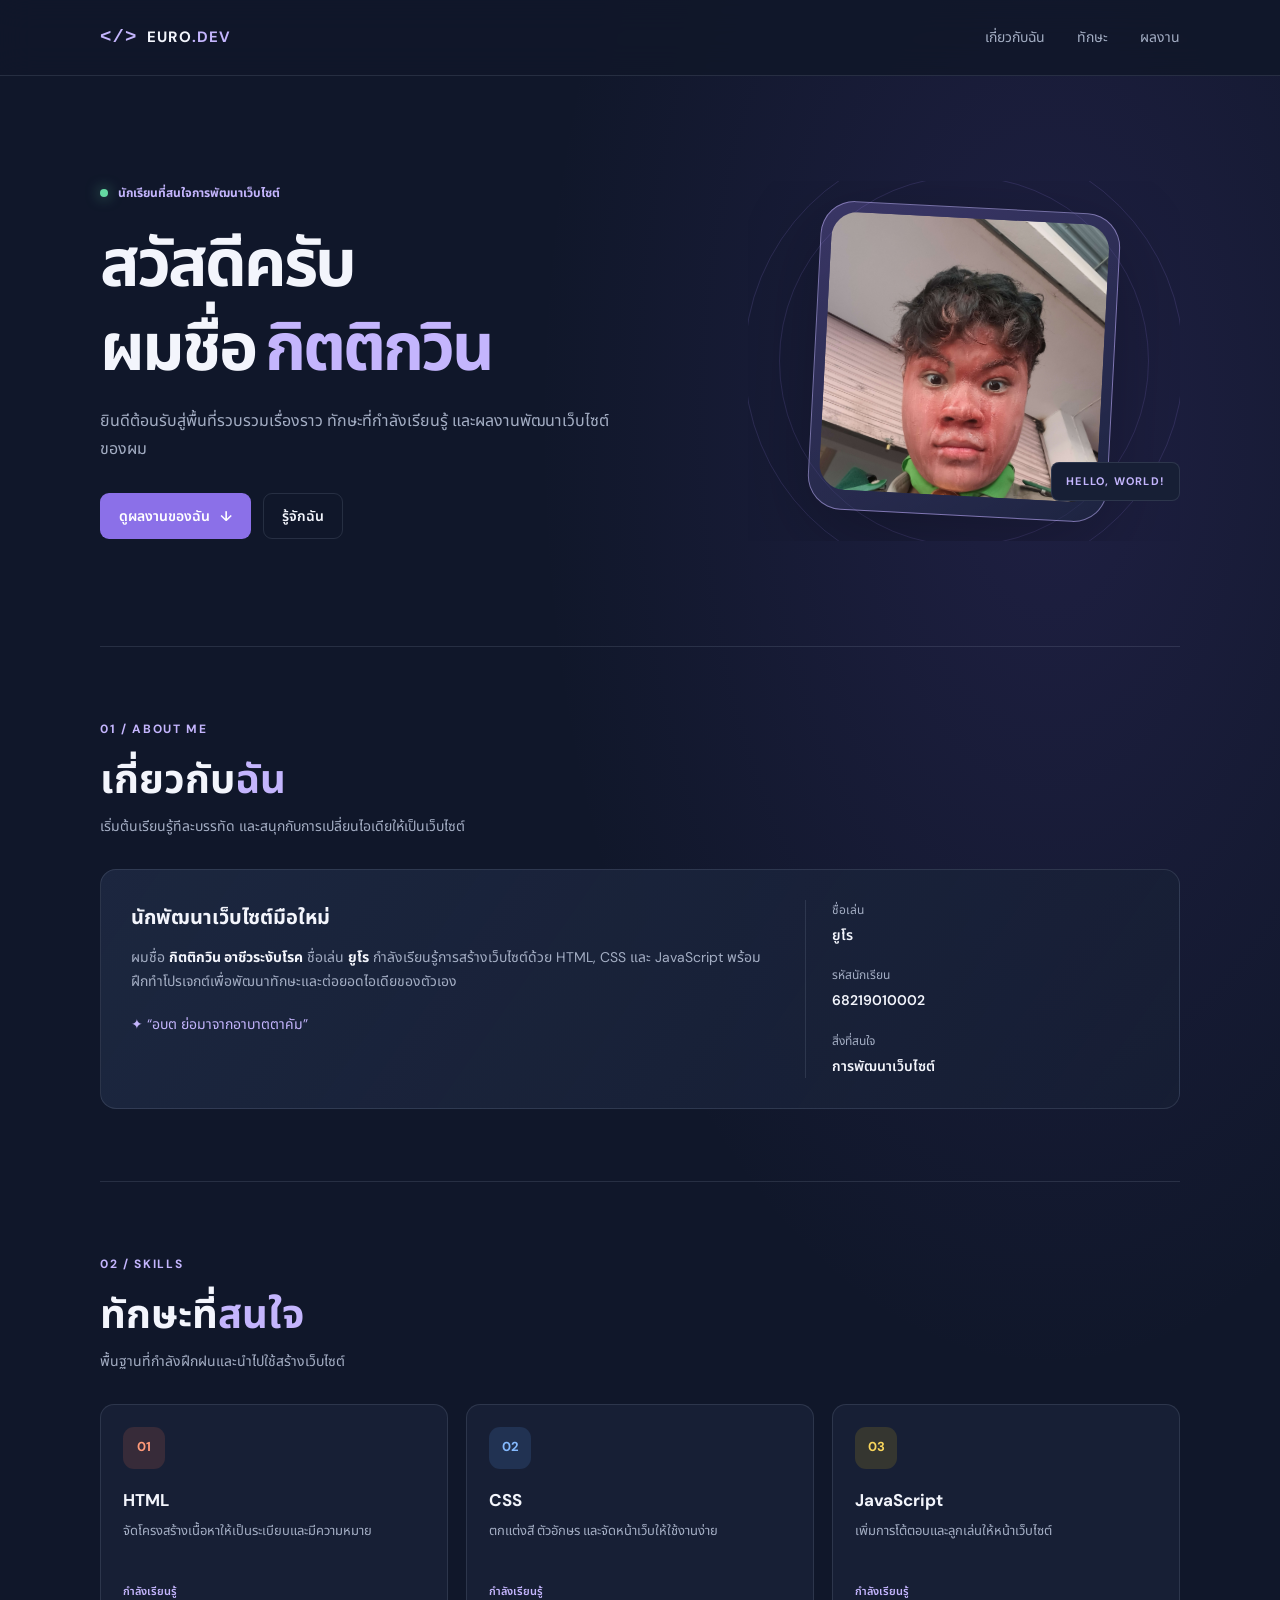
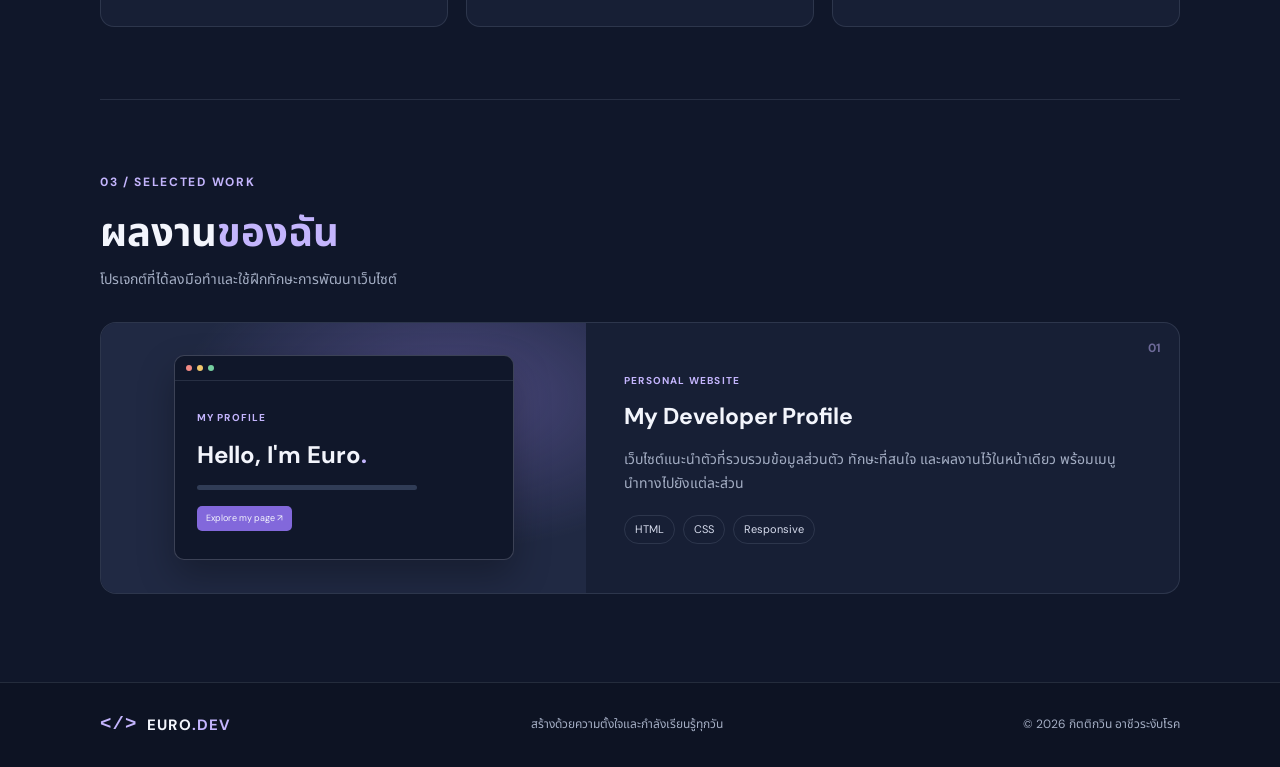
<file: index.html>
<!DOCTYPE html>
<html lang="th">
<head>
    <meta charset="UTF-8">
    <meta name="viewport" content="width=device-width, initial-scale=1.0">
    <meta name="theme-color" content="#10172a">
    <meta name="description" content="My Developer Portfolio — เว็บไซต์แนะนำตัวและผลงานของกิตติกวิน อาชีวระงับโรค">
    <title>My Developer Portfolio | กิตติกวิน</title>
    <link rel="stylesheet" href="style.css">
</head>
<body>
    <header class="site-header">
        <a class="brand" href="#home" aria-label="กลับไปส่วนหน้าหลัก">
            <span class="brand-mark">&lt;/&gt;</span>
            <span>EURO<span class="brand-accent">.DEV</span></span>
        </a>

        <nav class="site-nav" aria-label="เมนูหลัก">
            <a href="#about">เกี่ยวกับฉัน</a>
            <a href="#skills">ทักษะ</a>
            <a href="#projects">ผลงาน</a>
        </nav>
    </header>

    <main>
        <section class="hero section-shell" id="home" aria-labelledby="hero-title">
            <div class="hero-copy">
                <p class="eyebrow"><span class="status-dot"></span> นักเรียนที่สนใจการพัฒนาเว็บไซต์</p>
                <h1 id="hero-title">สวัสดีครับ<br>ผมชื่อ <span>กิตติกวิน</span></h1>
                <p class="hero-description">
                    ยินดีต้อนรับสู่พื้นที่รวบรวมเรื่องราว ทักษะที่กำลังเรียนรู้
                    และผลงานพัฒนาเว็บไซต์ของผม
                </p>
                <div class="hero-actions">
                    <a class="button button-primary" href="#projects">ดูผลงานของฉัน <span aria-hidden="true">↓</span></a>
                    <a class="button button-secondary" href="#about">รู้จักฉัน</a>
                </div>
            </div>

            <div class="hero-visual">
                <div class="photo-frame">
                    <img src="images/กูแดง.jpg" alt="รูปโปรไฟล์ของกิตติกวิน">
                </div>
                <span class="floating-tag">HELLO, WORLD!</span>
                <span class="visual-orbit orbit-one" aria-hidden="true"></span>
                <span class="visual-orbit orbit-two" aria-hidden="true"></span>
            </div>
        </section>

        <section class="content-section section-shell" id="about" aria-labelledby="about-title">
            <div class="section-heading">
                <p class="eyebrow">01 / ABOUT ME</p>
                <h2 id="about-title">เกี่ยวกับ<span>ฉัน</span></h2>
                <p>เริ่มต้นเรียนรู้ทีละบรรทัด และสนุกกับการเปลี่ยนไอเดียให้เป็นเว็บไซต์</p>
            </div>

            <div class="about-card">
                <div class="about-copy">
                    <h3>นักพัฒนาเว็บไซต์มือใหม่</h3>
                    <p>
                        ผมชื่อ <strong>กิตติกวิน อาชีวระงับโรค</strong> ชื่อเล่น <strong>ยูโร</strong>
                        กำลังเรียนรู้การสร้างเว็บไซต์ด้วย HTML, CSS และ JavaScript
                        พร้อมฝึกทำโปรเจกต์เพื่อพัฒนาทักษะและต่อยอดไอเดียของตัวเอง
                    </p>
                    <p class="motto"><span aria-hidden="true">✦</span> “อบต ย่อมาจากอาบาตตาคัม”</p>
                </div>
                <dl class="profile-details">
                    <div>
                        <dt>ชื่อเล่น</dt>
                        <dd>ยูโร</dd>
                    </div>
                    <div>
                        <dt>รหัสนักเรียน</dt>
                        <dd>68219010002</dd>
                    </div>
                    <div>
                        <dt>สิ่งที่สนใจ</dt>
                        <dd>การพัฒนาเว็บไซต์</dd>
                    </div>
                </dl>
            </div>
        </section>

        <section class="content-section section-shell" id="skills" aria-labelledby="skills-title">
            <div class="section-heading">
                <p class="eyebrow">02 / SKILLS</p>
                <h2 id="skills-title">ทักษะที่<span>สนใจ</span></h2>
                <p>พื้นฐานที่กำลังฝึกฝนและนำไปใช้สร้างเว็บไซต์</p>
            </div>

            <ul class="skills-grid">
                <li class="skill-card">
                    <span class="skill-icon html-icon" aria-hidden="true">01</span>
                    <h3>HTML</h3>
                    <p>จัดโครงสร้างเนื้อหาให้เป็นระเบียบและมีความหมาย</p>
                    <span class="skill-level">กำลังเรียนรู้</span>
                </li>
                <li class="skill-card">
                    <span class="skill-icon css-icon" aria-hidden="true">02</span>
                    <h3>CSS</h3>
                    <p>ตกแต่งสี ตัวอักษร และจัดหน้าเว็บให้ใช้งานง่าย</p>
                    <span class="skill-level">กำลังเรียนรู้</span>
                </li>
                <li class="skill-card">
                    <span class="skill-icon js-icon" aria-hidden="true">03</span>
                    <h3>JavaScript</h3>
                    <p>เพิ่มการโต้ตอบและลูกเล่นให้หน้าเว็บไซต์</p>
                    <span class="skill-level">กำลังเรียนรู้</span>
                </li>
            </ul>
        </section>

        <section class="content-section projects-section section-shell" id="projects" aria-labelledby="projects-title">
            <div class="section-heading">
                <p class="eyebrow">03 / SELECTED WORK</p>
                <h2 id="projects-title">ผลงาน<span>ของฉัน</span></h2>
                <p>โปรเจกต์ที่ได้ลงมือทำและใช้ฝึกทักษะการพัฒนาเว็บไซต์</p>
            </div>

            <article class="project-card">
                <div class="project-preview" aria-hidden="true">
                    <div class="preview-window">
                        <div class="preview-toolbar"><i></i><i></i><i></i></div>
                        <div class="preview-content">
                            <span class="preview-label">MY PROFILE</span>
                            <span class="preview-title">Hello, I'm Euro<span>.</span></span>
                            <span class="preview-line"></span>
                            <span class="preview-button">Explore my page ↗</span>
                        </div>
                    </div>
                </div>
                <div class="project-copy">
                    <p class="project-type">PERSONAL WEBSITE</p>
                    <h3>My Developer Profile</h3>
                    <p>
                        เว็บไซต์แนะนำตัวที่รวบรวมข้อมูลส่วนตัว ทักษะที่สนใจ
                        และผลงานไว้ในหน้าเดียว พร้อมเมนูนำทางไปยังแต่ละส่วน
                    </p>
                    <ul class="project-tags" aria-label="เทคโนโลยีที่ใช้">
                        <li>HTML</li>
                        <li>CSS</li>
                        <li>Responsive</li>
                    </ul>
                </div>
                <span class="project-number" aria-hidden="true">01</span>
            </article>
        </section>
    </main>

    <footer class="site-footer">
        <div class="section-shell footer-inner">
            <a class="brand" href="#home" aria-label="กลับไปด้านบน">
                <span class="brand-mark">&lt;/&gt;</span>
                <span>EURO<span class="brand-accent">.DEV</span></span>
            </a>
            <p>สร้างด้วยความตั้งใจและกำลังเรียนรู้ทุกวัน</p>
            <small>© 2026 กิตติกวิน อาชีวระงับโรค</small>
        </div>
    </footer>
</body>
</html>
</file>
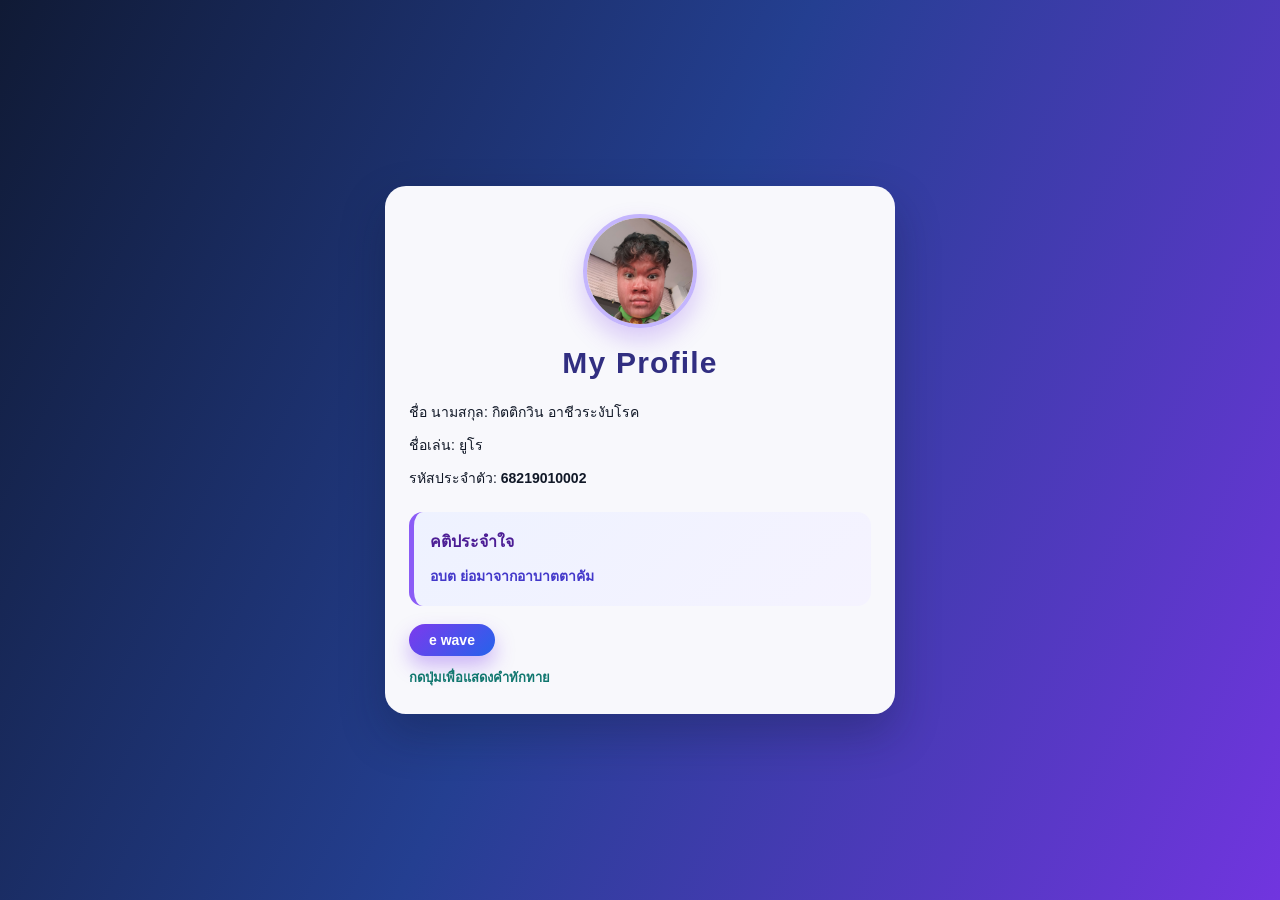
<file: images/index.html>
<!DOCTYPE html>
<html lang="th">
<head>
    <meta charset="UTF-8">
    <meta name="viewport" content="width=device-width, initial-scale=1.0">
    <title>My Profile</title>
    <link rel="stylesheet" href="style.css">
    <script src="script.js" defer></script>
</head>
<body>
    <main class="profile-card">
        <div class="profile-header">
            <img class="profile-photo" src="กูแดง.jpg" alt="รูปโปรไฟล์">
            <h1>My Profile</h1>
        </div>

        <p>ชื่อ นามสกุล: <span id="fullname">กิตติกวิน อาชีวระงับโรค</span></p>
        <p>ชื่อเล่น: <span id="nicname">ยูโร</span></p>
        <p>รหัสประจำตัว: <span id="studentID">68219010002</span></p>

        <div class="motto">
            <h2>คติประจำใจ</h2>
            <p id="motto">อบต ย่อมาจากอาบาตตาคัม</p>
        </div>

        <button id="greetingBtn" type="button">e wave</button>
        <p id="greetingMessage" aria-live="polite">กดปุ่มเพื่อแสดงคำทักทาย</p>
    </main>
</body>
</html>
</file>
<file: style.css>
@import url('https://fonts.googleapis.com/css2?family=DM+Sans:wght@400;500;600;700&family=Noto+Sans+Thai:wght@400;500;600;700;800&display=swap');

:root {
    color-scheme: dark;
    --background: #10172a;
    --surface: #171f35;
    --surface-light: #1d2841;
    --text: #f3f5fc;
    --muted: #a4aec4;
    --accent: #a78bfa;
    --accent-bright: #c4b5fd;
    --line: rgba(195, 205, 229, 0.13);
}

* {
    box-sizing: border-box;
}

html {
    scroll-behavior: smooth;
    scroll-padding-top: 88px;
}

body {
    min-width: 320px;
    margin: 0;
    background:
        radial-gradient(ellipse at 82% 18%, rgba(108, 76, 195, 0.16), transparent 32rem),
        var(--background);
    color: var(--text);
    font-family: 'DM Sans', 'Noto Sans Thai', sans-serif;
    line-height: 1.75;
}

a {
    color: inherit;
    text-decoration: none;
}

.section-shell {
    width: min(100% - 48px, 1080px);
    margin-inline: auto;
}

.site-header {
    position: sticky;
    z-index: 10;
    top: 0;
    display: flex;
    min-height: 76px;
    align-items: center;
    justify-content: space-between;
    padding-inline: max(24px, calc((100vw - 1080px) / 2));
    border-bottom: 1px solid var(--line);
    background: rgba(16, 23, 42, 0.88);
    backdrop-filter: blur(16px);
}

.brand {
    display: inline-flex;
    align-items: center;
    gap: 10px;
    font-size: 15px;
    font-weight: 700;
    letter-spacing: 0.07em;
}

.brand-mark {
    color: var(--accent-bright);
    font-family: monospace;
    font-size: 19px;
}

.brand-accent {
    color: var(--accent-bright);
}

.site-nav {
    display: flex;
    align-items: center;
    gap: 32px;
}

.site-nav a {
    color: var(--muted);
    font-size: 14px;
    transition: color 0.2s ease;
}

.site-nav a:hover,
.site-nav a:focus-visible {
    color: var(--accent-bright);
}

.hero {
    display: grid;
    min-height: 570px;
    grid-template-columns: 1.15fr 0.85fr;
    align-items: center;
    gap: 64px;
    padding-block: 76px;
}

.hero-copy {
    position: relative;
    z-index: 1;
}

.eyebrow {
    margin: 0 0 12px;
    color: var(--accent-bright);
    font-size: 12px;
    font-weight: 700;
    letter-spacing: 0.14em;
}

.hero .eyebrow {
    display: flex;
    align-items: center;
    gap: 10px;
    letter-spacing: 0;
}

.status-dot {
    width: 8px;
    height: 8px;
    border-radius: 50%;
    background: #64d9a2;
    box-shadow: 0 0 14px rgba(100, 217, 162, 0.65);
}

.hero h1 {
    margin: 18px 0;
    font-size: clamp(42px, 6vw, 66px);
    font-weight: 700;
    letter-spacing: -0.045em;
    line-height: 1.27;
}

.hero h1 span,
.section-heading h2 span {
    color: var(--accent-bright);
}

.hero-description {
    max-width: 510px;
    margin: 0;
    color: var(--muted);
    font-size: 16px;
}

.hero-actions {
    display: flex;
    flex-wrap: wrap;
    gap: 12px;
    margin-top: 30px;
}

.button {
    display: inline-flex;
    min-height: 46px;
    align-items: center;
    justify-content: center;
    gap: 10px;
    padding: 9px 18px;
    border: 1px solid transparent;
    border-radius: 9px;
    font-size: 14px;
    font-weight: 600;
    transition: transform 0.2s ease, background 0.2s ease, border-color 0.2s ease;
}

.button:hover {
    transform: translateY(-2px);
}

.button-primary {
    background: #8b70e8;
    color: #fff;
}

.button-primary:hover {
    background: #9c84f2;
}

.button-secondary {
    border-color: var(--line);
    color: var(--text);
}

.button-secondary:hover {
    border-color: var(--accent);
}

.hero-visual {
    position: relative;
    display: grid;
    overflow: hidden;
    min-height: 360px;
    place-items: center;
}

.photo-frame {
    position: relative;
    z-index: 1;
    width: min(300px, 75vw);
    aspect-ratio: 1;
    padding: 10px;
    border: 1px solid rgba(196, 181, 253, 0.52);
    border-radius: 34px;
    background: linear-gradient(145deg, rgba(167, 139, 250, 0.24), rgba(29, 40, 65, 0.6));
    box-shadow: 0 24px 80px rgba(0, 0, 0, 0.27);
    transform: rotate(3deg);
}

.photo-frame img {
    width: 100%;
    height: 100%;
    border-radius: 26px;
    object-fit: cover;
    object-position: center 36%;
}

.floating-tag {
    position: absolute;
    z-index: 2;
    right: 0;
    bottom: 40px;
    padding: 9px 14px;
    border: 1px solid var(--line);
    border-radius: 8px;
    background: var(--surface);
    color: var(--accent-bright);
    font-size: 11px;
    font-weight: 700;
    letter-spacing: 0.11em;
}

.visual-orbit {
    position: absolute;
    border: 1px solid rgba(167, 139, 250, 0.15);
    border-radius: 50%;
}

.orbit-one {
    width: 370px;
    height: 370px;
}

.orbit-two {
    width: 440px;
    height: 440px;
}

.content-section {
    padding-block: 72px;
    border-top: 1px solid var(--line);
}

.section-heading {
    max-width: 620px;
    margin-bottom: 30px;
}

.section-heading h2 {
    margin: 0;
    font-size: clamp(30px, 4vw, 40px);
    line-height: 1.35;
}

.section-heading > p:last-child {
    margin: 8px 0 0;
    color: var(--muted);
    font-size: 14px;
}

.about-card {
    display: grid;
    grid-template-columns: 1.3fr 0.7fr;
    gap: 36px;
    padding: 30px;
    border: 1px solid var(--line);
    border-radius: 16px;
    background: linear-gradient(125deg, rgba(29, 40, 65, 0.92), rgba(23, 31, 53, 0.8));
}

.about-copy h3,
.skill-card h3,
.project-copy h3 {
    margin: 0 0 10px;
    font-size: 20px;
}

.about-copy > p:not(.motto) {
    margin: 0;
    color: var(--muted);
    font-size: 14px;
}

.about-copy strong {
    color: var(--text);
}

.motto {
    margin: 18px 0 0;
    color: var(--accent-bright);
    font-size: 14px;
}

.profile-details {
    display: grid;
    align-content: center;
    gap: 18px;
    margin: 0;
    padding-left: 26px;
    border-left: 1px solid var(--line);
}

.profile-details dt {
    color: var(--muted);
    font-size: 12px;
}

.profile-details dd {
    margin: 2px 0 0;
    font-size: 14px;
    font-weight: 600;
}

.skills-grid {
    display: grid;
    grid-template-columns: repeat(3, minmax(0, 1fr));
    gap: 18px;
    margin: 0;
    padding: 0;
    list-style: none;
}

.skill-card {
    min-height: 220px;
    padding: 22px;
    border: 1px solid var(--line);
    border-radius: 14px;
    background: var(--surface);
    transition: transform 0.2s ease, border-color 0.2s ease;
}

.skill-card:hover {
    transform: translateY(-4px);
    border-color: rgba(167, 139, 250, 0.48);
}

.skill-icon {
    display: grid;
    width: 42px;
    height: 42px;
    margin-bottom: 17px;
    place-items: center;
    border-radius: 11px;
    font-size: 13px;
    font-weight: 700;
}

.html-icon {
    background: rgba(249, 115, 82, 0.14);
    color: #ff9a79;
}

.css-icon {
    background: rgba(96, 165, 250, 0.14);
    color: #85baff;
}

.js-icon {
    background: rgba(250, 204, 21, 0.13);
    color: #f9d65c;
}

.skill-card h3 {
    margin-bottom: 5px;
    font-size: 17px;
}

.skill-card p {
    min-height: 48px;
    margin: 0;
    color: var(--muted);
    font-size: 13px;
}

.skill-level {
    display: inline-block;
    margin-top: 14px;
    color: var(--accent-bright);
    font-size: 11px;
    font-weight: 600;
}

.projects-section {
    padding-bottom: 88px;
}

.project-card {
    position: relative;
    display: grid;
    overflow: hidden;
    grid-template-columns: 0.9fr 1.1fr;
    border: 1px solid var(--line);
    border-radius: 16px;
    background: var(--surface);
}

.project-preview {
    display: grid;
    min-height: 270px;
    padding: 28px;
    place-items: center;
    background:
        radial-gradient(ellipse at 72% 28%, rgba(167, 139, 250, 0.32), transparent 55%),
        #202943;
}

.preview-window {
    overflow: hidden;
    width: min(100%, 340px);
    border: 1px solid rgba(213, 220, 239, 0.22);
    border-radius: 10px;
    background: #10172a;
    box-shadow: 0 16px 36px rgba(0, 0, 0, 0.28);
}

.preview-toolbar {
    display: flex;
    gap: 5px;
    padding: 9px 11px;
    border-bottom: 1px solid var(--line);
}

.preview-toolbar i {
    width: 6px;
    height: 6px;
    border-radius: 50%;
    background: #707b91;
}

.preview-toolbar i:first-child {
    background: #f28a85;
}

.preview-toolbar i:nth-child(2) {
    background: #f0c66c;
}

.preview-toolbar i:last-child {
    background: #75cfa0;
}

.preview-content {
    display: flex;
    min-height: 178px;
    flex-direction: column;
    align-items: flex-start;
    justify-content: center;
    padding: 22px;
}

.preview-label,
.project-type {
    color: var(--accent-bright);
    font-size: 10px;
    font-weight: 700;
    letter-spacing: 0.12em;
}

.preview-title {
    margin-top: 7px;
    font-size: 24px;
    font-weight: 700;
}

.preview-title span {
    color: var(--accent-bright);
}

.preview-line {
    width: 75%;
    height: 5px;
    margin-top: 9px;
    border-radius: 9px;
    background: #303c56;
}

.preview-button {
    margin-top: 16px;
    padding: 5px 9px;
    border-radius: 5px;
    background: #8268db;
    font-size: 9px;
}

.project-copy {
    align-self: center;
    padding: 38px;
}

.project-type {
    margin: 0 0 7px;
}

.project-copy h3 {
    font-size: 23px;
}

.project-copy > p:not(.project-type) {
    margin: 0;
    color: var(--muted);
    font-size: 14px;
}

.project-tags {
    display: flex;
    flex-wrap: wrap;
    gap: 8px;
    margin: 19px 0 0;
    padding: 0;
    list-style: none;
}

.project-tags li {
    padding: 4px 10px;
    border: 1px solid var(--line);
    border-radius: 999px;
    color: #d7dced;
    font-size: 11px;
}

.project-number {
    position: absolute;
    top: 15px;
    right: 18px;
    color: rgba(196, 181, 253, 0.5);
    font-size: 12px;
    font-weight: 700;
}

.site-footer {
    border-top: 1px solid var(--line);
    background: rgba(9, 14, 27, 0.45);
}

.footer-inner {
    display: flex;
    min-height: 84px;
    align-items: center;
    justify-content: space-between;
    gap: 18px;
}

.footer-inner > p,
.footer-inner small {
    margin: 0;
    color: var(--muted);
    font-size: 12px;
}

@media (max-width: 760px) {
    .section-shell {
        width: min(100% - 36px, 560px);
    }

    .site-header {
        min-height: 68px;
        padding-inline: 18px;
    }

    .site-nav {
        gap: 17px;
    }

    .site-nav a {
        font-size: 12px;
    }

    .hero {
        min-height: auto;
        grid-template-columns: 1fr;
        gap: 28px;
        padding-block: 68px 54px;
    }

    .hero-visual {
        min-height: 310px;
    }

    .photo-frame {
        width: 250px;
    }

    .orbit-one {
        width: 300px;
        height: 300px;
    }

    .orbit-two {
        width: 350px;
        height: 350px;
    }

    .floating-tag {
        right: 8%;
        bottom: 28px;
    }

    .content-section {
        padding-block: 54px;
    }

    .about-card {
        grid-template-columns: 1fr;
        gap: 22px;
        padding: 24px;
    }

    .profile-details {
        grid-template-columns: repeat(3, minmax(0, 1fr));
        gap: 12px;
        padding: 19px 0 0;
        border-top: 1px solid var(--line);
        border-left: 0;
    }

    .skills-grid {
        gap: 12px;
    }

    .skill-card {
        padding: 17px;
    }

    .skill-card p {
        min-height: 72px;
    }

    .project-card {
        grid-template-columns: 1fr;
    }

    .project-preview {
        min-height: 240px;
    }

    .project-copy {
        padding: 26px;
    }
}

@media (max-width: 520px) {
    .section-shell {
        width: min(100% - 32px, 440px);
    }

    .site-header {
        flex-wrap: wrap;
        gap: 0 12px;
        padding-block: 12px;
    }

    .brand {
        font-size: 13px;
    }

    .site-nav {
        gap: 13px;
    }

    .site-nav a {
        font-size: 11px;
    }

    .hero {
        padding-top: 52px;
    }

    .hero h1 {
        font-size: clamp(38px, 11vw, 52px);
    }

    .hero-description {
        font-size: 14px;
    }

    .hero-visual {
        min-height: 270px;
    }

    .photo-frame {
        width: 220px;
    }

    .orbit-one {
        width: 260px;
        height: 260px;
    }

    .orbit-two {
        width: 310px;
        height: 310px;
    }

    .floating-tag {
        right: 0;
        bottom: 17px;
    }

    .section-heading h2 {
        font-size: 30px;
    }

    .skills-grid {
        grid-template-columns: 1fr;
    }

    .skill-card {
        min-height: auto;
    }

    .skill-card p {
        min-height: 0;
    }

    .skill-level {
        margin-top: 10px;
    }

    .profile-details {
        grid-template-columns: 1fr;
        gap: 12px;
    }

    .footer-inner {
        min-height: 120px;
        flex-wrap: wrap;
        justify-content: space-between;
        padding-block: 18px;
    }

    .footer-inner > p {
        order: 1;
        width: 100%;
    }
}

@media (prefers-reduced-motion: reduce) {
    html {
        scroll-behavior: auto;
    }

    *,
    *::before,
    *::after {
        transition-duration: 0.01ms !important;
    }
}
</file>
<file: images/style.css>
* {
    box-sizing: border-box;
}

body {
    margin: 0;
    min-height: 100vh;
    display: flex;
    align-items: center;
    justify-content: center;
    padding: 20px;
    font-family: 'Segoe UI', Tahoma, Geneva, Verdana, sans-serif;
    background: linear-gradient(115deg, #101a35 0%, #243f91 48%, #7135df 100%);
    color: #111827;
}

.profile-card {
    width: min(100%, 510px);
    padding: 28px 24px 24px;
    border-radius: 21px;
    background: #f8f8fc;
    box-shadow: 0 20px 45px rgba(15, 23, 42, 0.28);
    line-height: 1.8;
}

.profile-header {
    display: flex;
    flex-direction: column;
    align-items: center;
    gap: 16px;
    margin-bottom: 18px;
    text-align: center;
}

.profile-photo {
    display: block;
    width: 114px;
    height: 114px;
    object-fit: cover;
    border: 4px solid #c4b5fd;
    border-radius: 50%;
    box-shadow: 0 12px 25px rgba(124, 58, 237, 0.25);
}

h1 {
    margin: 0;
    color: #312e81;
    font-size: 30px;
    line-height: 1.25;
    letter-spacing: 0.04em;
}

.profile-card > p {
    margin: 8px 0;
    font-size: 14px;
}

#studentID {
    font-weight: 700;
}

.motto {
    margin-top: 20px;
    padding: 16px;
    border-left: 5px solid #8b5cf6;
    border-radius: 14px;
    background: linear-gradient(135deg, #eef2ff, #f5f3ff);
}

.motto h2 {
    margin: 0 0 8px;
    color: #4c1d95;
    font-size: 16px;
}

.motto p {
    margin: 0;
    color: #4338ca;
    font-size: 14px;
    font-weight: 600;
}

button {
    margin-top: 18px;
    padding: 8px 20px;
    border: 0;
    border-radius: 999px;
    background: linear-gradient(135deg, #7c3aed, #2563eb);
    box-shadow: 0 10px 20px rgba(124, 58, 237, 0.35);
    color: #fff;
    font-size: 14px;
    font-weight: 700;
    cursor: pointer;
    transition: transform 0.2s ease, box-shadow 0.2s ease, filter 0.2s ease;
}

button:hover {
    transform: translateY(-2px);
    box-shadow: 0 14px 26px rgba(124, 58, 237, 0.4);
    filter: brightness(1.08);
}

button:active {
    transform: translateY(0);
}

#greetingMessage {
    min-height: 24px;
    margin: 10px 0 0;
    color: #0f766e;
    font-size: 13px;
    font-weight: 700;
}

@media (max-width: 480px) {
    body {
        padding: 14px;
    }

    .profile-card {
        padding: 24px 20px;
    }
}
</file>
